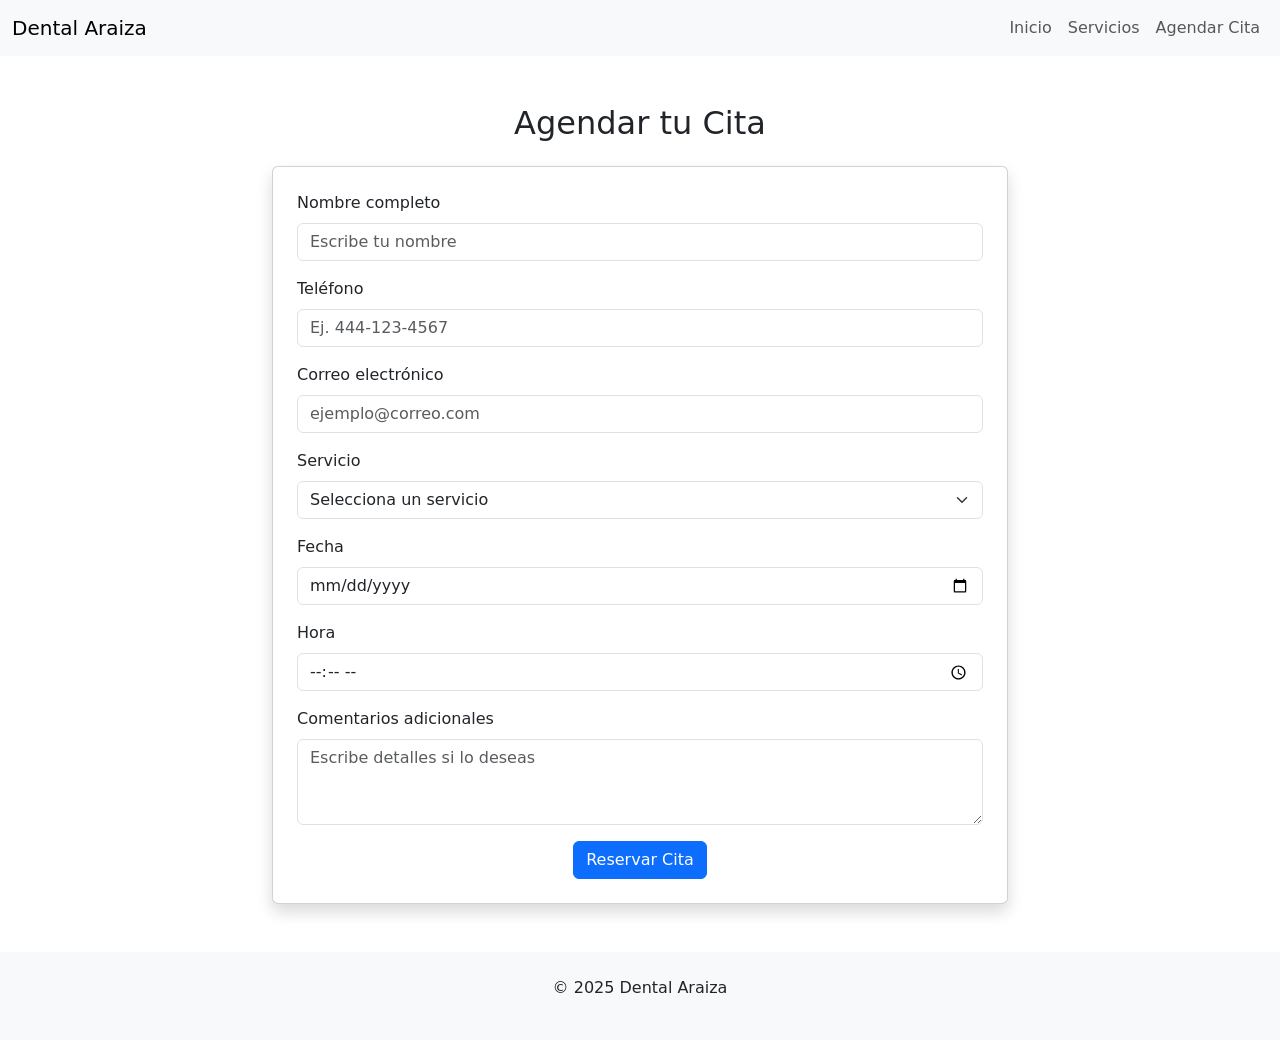
<file: citas.html>
<!DOCTYPE html>
<html lang="es">
<head>
  <meta charset="UTF-8">
  <meta name="viewport" content="width=device-width, initial-scale=1.0">
  <title>Agendar Cita - Dental Araiza</title>
  <link href="https://cdn.jsdelivr.net/npm/bootstrap@5.3.3/dist/css/bootstrap.min.css" rel="stylesheet">
  <script src="https://cdn.jsdelivr.net/npm/bootstrap@5.3.3/dist/js/bootstrap.bundle.min.js"></script>
</head>
<body>
  <!-- Navbar -->
  <nav class="navbar navbar-expand-lg navbar-light bg-light">
    <div class="container-fluid">
      <a class="navbar-brand" href="index.html">Dental Araiza</a>
      <button class="navbar-toggler" type="button" data-bs-toggle="collapse" data-bs-target="#navbarNav">
        <span class="navbar-toggler-icon"></span>
      </button>
      <div class="collapse navbar-collapse" id="navbarNav">
        <ul class="navbar-nav ms-auto">
          <li class="nav-item"><a class="nav-link" href="index.html">Inicio</a></li>
          <li class="nav-item"><a class="nav-link" href="servicio.html">Servicios</a></li>
          <li class="nav-item"><a class="nav-link" href="citas.html">Agendar Cita</a></li>
        </ul>
      </div>
    </div>
  </nav>

  <!-- Formulario de citas -->
  <div class="container my-5">
    <h2 class="text-center mb-4">Agendar tu Cita</h2>
    <div class="row justify-content-center">
      <div class="col-md-8">
        <div class="card shadow p-4">
          <form id="formCita">
            <!-- Nombre -->
            <div class="mb-3">
              <label for="nombre" class="form-label">Nombre completo</label>
              <input type="text" class="form-control" id="nombre" placeholder="Escribe tu nombre" required>
            </div>
            <!-- Teléfono -->
            <div class="mb-3">
              <label for="telefono" class="form-label">Teléfono</label>
              <input type="tel" class="form-control" id="telefono" placeholder="Ej. 444-123-4567" required>
            </div>
            <!-- Correo -->
            <div class="mb-3">
              <label for="correo" class="form-label">Correo electrónico</label>
              <input type="email" class="form-control" id="correo" placeholder="ejemplo@correo.com" required>
            </div>
            <!-- Servicio -->
            <div class="mb-3">
              <label for="servicio" class="form-label">Servicio</label>
              <select class="form-select" id="servicio" required>
                <option value="">Selecciona un servicio</option>
                <option>Consulta de valoración</option>
                <option>Brackets</option>
                <option>Prótesis dental</option>
                <option>Limpieza dental</option>
                <option>Blanqueamiento dental</option>
                <option>Empaste</option>
                <option>Extracciones</option>
                <option>Incrustaciones</option>
                <option>Desmanchamiento</option>
                <option>Curetaje (Limpieza Profunda)</option>
                <option>Guardas Occlusales</option>
                <option>Mantenedores de espacios</option>
              </select>
            </div>
            <!-- Fecha -->
            <div class="mb-3">
              <label for="fecha" class="form-label">Fecha</label>
              <input type="date" class="form-control" id="fecha" required>
            </div>
            <!-- Hora -->
            <div class="mb-3">
              <label for="hora" class="form-label">Hora</label>
              <input type="time" class="form-control" id="hora" required>
            </div>
            <!-- Comentarios -->
            <div class="mb-3">
              <label for="comentarios" class="form-label">Comentarios adicionales</label>
              <textarea class="form-control" id="comentarios" rows="3" placeholder="Escribe detalles si lo deseas"></textarea>
            </div>
            <!-- Botón -->
            <div class="text-center">
              <button type="submit" class="btn btn-primary">Reservar Cita</button>
            </div>
          </form>
          <!-- Mensajes -->
          <div id="alerta" class="alert alert-danger mt-3 d-none" role="alert">
            ⚠️ Por favor completa todos los campos obligatorios antes de continuar.
          </div>
          <div id="exito" class="alert alert-success mt-3 d-none" role="alert">
            ✅ Tu cita ha sido registrada. Se abrirá WhatsApp para confirmar con la clínica.
          </div>
        </div>
      </div>
    </div>
  </div>

  <!-- Footer -->
  <footer class="bg-light text-center py-4">
    <p>© 2025 Dental Araiza</p>
  </footer>

  <!-- Script para WhatsApp con validación y mensaje de éxito -->
  <script>
    document.getElementById("formCita").addEventListener("submit", function(e) {
      e.preventDefault(); // evita recargar la página

      // Capturar valores
      const nombre = document.getElementById("nombre").value.trim();
      const telefono = document.getElementById("telefono").value.trim();
      const correo = document.getElementById("correo").value.trim();
      const servicio = document.getElementById("servicio").value.trim();
      const fecha = document.getElementById("fecha").value.trim();
      const hora = document.getElementById("hora").value.trim();
      const comentarios = document.getElementById("comentarios").value.trim();

      // Validación
      if (!nombre || !telefono || !correo || !servicio || !fecha || !hora) {
        document.getElementById("alerta").classList.remove("d-none");
        document.getElementById("exito").classList.add("d-none");
        return;
      } else {
        document.getElementById("alerta").classList.add("d-none");
      }

      // Crear mensaje
      let mensaje = `Quisiera agendar una cita del servicio de: ${servicio}, le envío mis datos en espera de más información\n\n` +
        `* Nombre: ${nombre}\n` +
        `* Teléfono: ${telefono}\n` +
        `* Correo: ${correo}\n` +
        `* Servicio: ${servicio}\n` +
        `* Fecha: ${fecha}\n` +
        `* Hora: ${hora}\n` +
        `* Comentarios: ${comentarios}`;

      // Codificar mensaje para URL
      let mensajeCodificado = encodeURIComponent(mensaje);

      // Número fijo de la clínica (ejemplo: México +52)
      const numero = "5214442342715"; 

      // Mostrar mensaje de éxito
      document.getElementById("exito").classList.remove("d-none");

      // Redirigir a WhatsApp
      window.open(`https://wa.me/${numero}?text=${mensajeCodificado}`, "_blank");
    });
  </script>
</body>
</html>
</file>
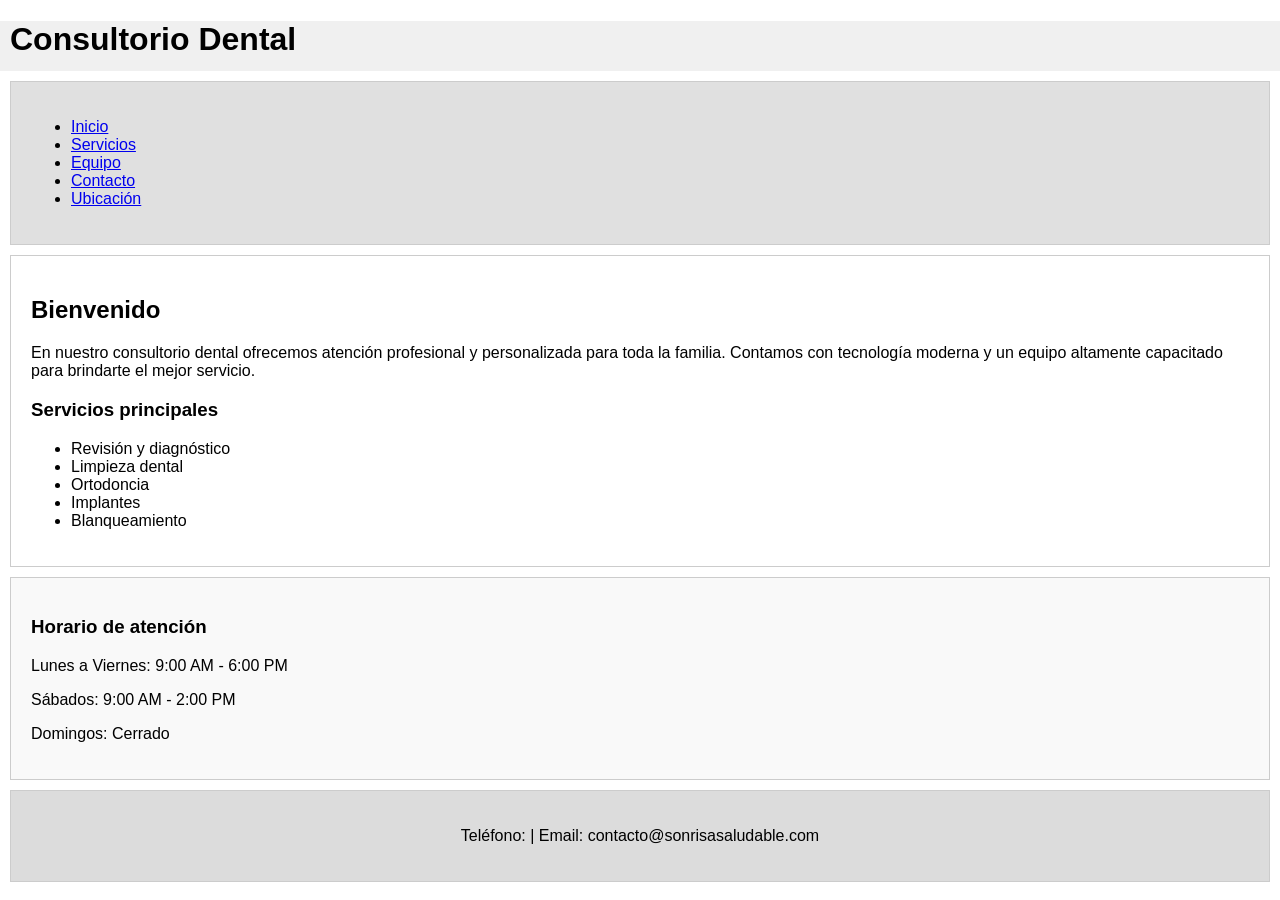
<file: inicio.html>
<!DOCTYPE html>
<html lang="es">
<head>
  <meta charset="UTF-8">
  <title>Consultorio Dental Araiza</title>
  <link rel="stylesheet" href="stylepro.css">

</head>
<body>

  <header>
    <h1>Consultorio Dental </h1>
  </header>

  <nav>
    <ul>
      <li><a href="#">Inicio</a></li>
      <li><a href="#">Servicios</a></li>
      <li><a href="#">Equipo</a></li>
      <li><a href="#">Contacto</a></li>
      <li><a href="#">Ubicación</a></li>
    </ul>
  </nav>

  <main>
    <h2>Bienvenido</h2>
    <p>En nuestro consultorio dental ofrecemos atención profesional y personalizada para toda la familia. Contamos con tecnología moderna y un equipo altamente capacitado para brindarte el mejor servicio.</p>

    <h3>Servicios principales</h3>
    <ul>
      <li>Revisión y diagnóstico</li>
      <li>Limpieza dental</li>
      <li>Ortodoncia</li>
      <li>Implantes</li>
      <li>Blanqueamiento</li>
    </ul>
  </main>

  <aside>
    <h3>Horario de atención</h3>
    <p>Lunes a Viernes: 9:00 AM - 6:00 PM</p>
    <p>Sábados: 9:00 AM - 2:00 PM</p>
    <p>Domingos: Cerrado</p>
  </aside>

  <footer>
    <p>Teléfono: | Email: contacto@sonrisasaludable.com</p>
  </footer>

</body>
</html>
</file>
<file: stylepro.css>
* {
      box-sizing: border-box;
    }

    body {
      margin: 0;
      font-family: Arial, sans-serif;
    }
    header{
        height: 50px;
        padding-top: 0;
        padding-left: 10px;
        /*float:inline-start ;*/
   }
     nav{
        padding: 20px;
      border: 1px solid #ccc;
      margin: 10px;
     }


    main, aside, footer {
      padding: 20px;
      border: 1px solid #ccc;
      margin: 10px;
    }

    header {
      background-color: #f0f0f0;
    }

    nav {
      background-color: #e0e0e0;
    }

    main {
      background-color: #ffffff;
    }

    aside {
      background-color: #f9f9f9;
    }

    footer {
      background-color: #dcdcdc;
      text-align: center;
    }
</file>
